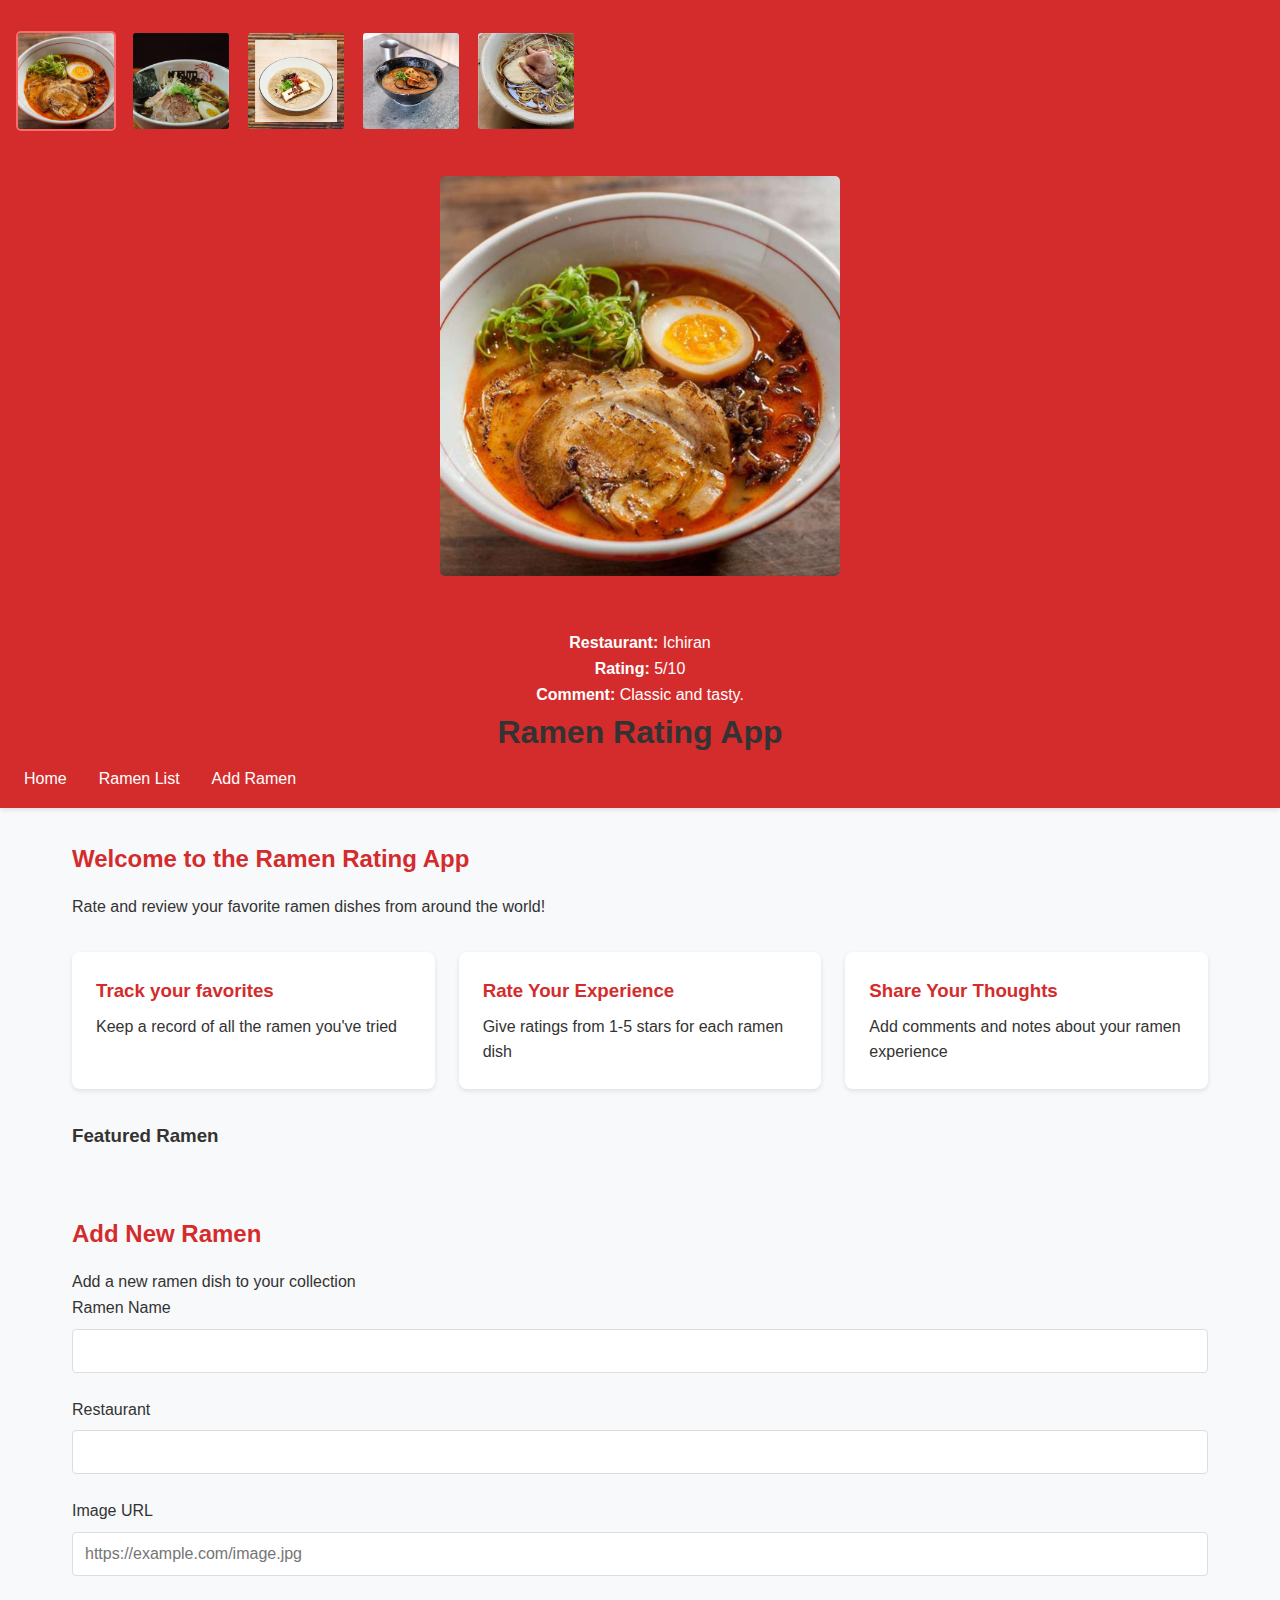
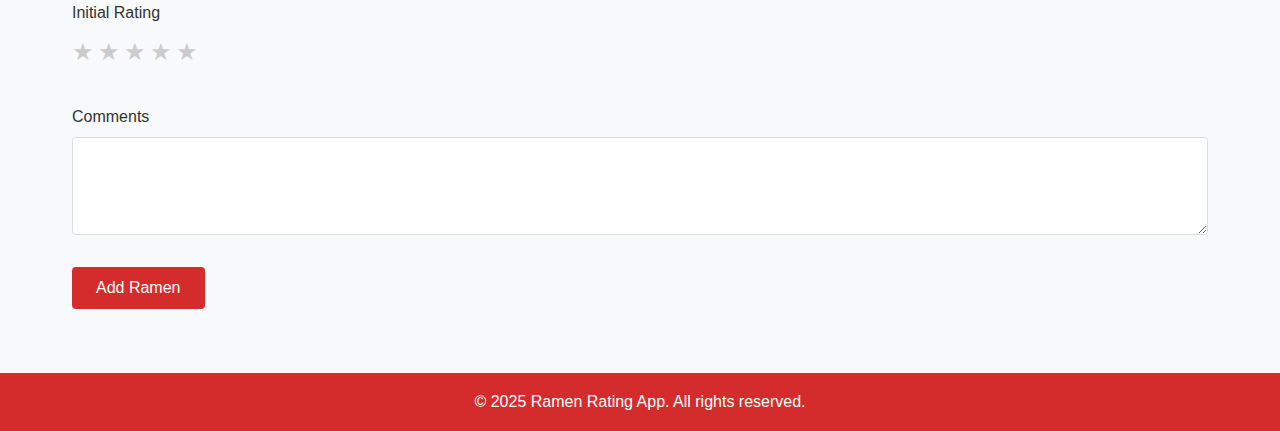
<file: index.html>
<!DOCTYPE html>
<html lang="en">
<head>
  <meta charset="UTF-8">
  <meta name="viewport" content="width=device-width, initial-scale=1.0">
  <title>Ramen Rating App</title>
  <link rel="stylesheet" href="style.css">
   <!-- <script src="index.js"></script> -->
</head>
<body>
  <header>
    <div id="ramen-menu" class="ramen-menu">
      <!-- Images will be dynamically inserted here by JavaScript -->
    </div>
    <div id="ramen-details"></div>
    <h1>Ramen Rating App</h1>
    <nav>
      <ul>
        <li><a href="#home">Home</a></li>
        <li><a href="#ramen-list">Ramen List</a></li>
        <li><a href="#add-ramen">Add Ramen</a></li>
      </ul>
    </nav>
  </header>
  <main>
    <section id="home" class="active">
      <h2>Welcome to the Ramen Rating App</h2>
      <p>Rate and review your favorite ramen dishes from around the world!</p>
      
      <div class="card-container">
        <div class="card">
         <h3> Track your favorites </h3>
          <p>Keep a record of all the ramen you've tried</p>
        </div>
        <div class="card">
          <h3>Rate Your Experience</h3>
          <p>Give ratings from 1-5 stars for each ramen dish</p>
        </div>
        <div class="card">
          <h3>Share Your Thoughts</h3>
          <p>Add comments and notes about your ramen experience</p>
        </div>
      </div>
      
      <div class="featured-ramen">
        <h3>Featured Ramen</h3>
        <div id="featured-ramen-container" class="ramen-container">
          <!-- Featured ramen will be loaded here by JavaScript -->
        </div>
      </div>
    </section>

    <section id="ramen-list">
      <h2>Ramen List</h2>
      <p>Browse and rate ramen dishes from your collection</p>
      
      <div class="filter-container">
        <label for="rating-filter">Filter by rating:</label>
        <select id="rating-filter">
          <option value="all">All Ratings</option>
          <option value="5">5 Stars</option>
          <option value="4">4 Stars</option>
          <option value="3">3 Stars</option>
          <option value="2">2 Stars</option>
          <option value="1">1 Star</option>
          <option value="0">Unrated</option>
        </select>
      </div>
      
      <div id="ramen-container" class="ramen-container">
        <!-- Ramen items will be loaded here by JavaScript -->
      </div>
    </section>
    
      <h2>Add New Ramen</h2>
      <p>Add a new ramen dish to your collection</p>
      
      <form id="ramen-form">
        <div class="form-group">
          <label for="ramen-name">Ramen Name</label>
          <input type="text" id="ramen-name" name="ramen-name" required>
        </div>
        <div class="form-group">
          <label for="restaurant">Restaurant</label>
          <input type="text" id="restaurant" name="restaurant" required>
        </div>
        <div class="form-group">
          <label for="ramen-image">Image URL</label>
          <input type="url" id="ramen-image" name="ramen-image" placeholder="https://example.com/image.jpg">
        </div>
        <div class="form-group">
          <label for="initial-rating">Initial Rating</label>
          <div class="star-rating">
            <input type="radio" id="star5" name="initial-rating" value="5">
            <label for="star5">★</label>
            <input type="radio" id="star4" name="initial-rating" value="4">
            <label for="star4">★</label>
            <input type="radio" id="star3" name="initial-rating" value="3">
            <label for="star3">★</label>
            <input type="radio" id="star2" name="initial-rating" value="2">
            <label for="star2">★</label>
            <input type="radio" id="star1" name="initial-rating" value="1">
            <label for="star1">★</label>
          </div>
        </div>
        <div class="form-group">
          <label for="comments">Comments</label>
          <textarea id="comments" name="comments" rows="4"></textarea>
        </div>
        <button type="submit">Add Ramen</button>
      </form>
    </section>

    <!-- Ramen Detail Modal -->
    <div id="ramen-modal" class="modal">
      <div class="modal-content">
        <span class="close-button">&times;</span>
        <div id="ramen-detail">
          <!-- Ramen details will be loaded here -->
        </div>
      </div>
    </div>
  </main>

  <footer>
    <p>&copy; 2025 Ramen Rating App. All rights reserved.</p>
  </footer>
<script src="./index.js"></script>
 
</body>
</html>
</file>
<file: style.css>
/* Base styles */
* {/* Base styles */
  * {
      margin: 0;
      padding: 0;
      box-sizing: border-box;
    }
    
    body {
      font-family: "Segoe UI", Tahoma, Geneva, Verdana, sans-serif;
      line-height: 1.6;
      color: #333;
      background-color: #f8f9fa;
    }
    
    header {
      background-color: #d42c2c;
      color: white;
      padding: 1rem;
      box-shadow: 0 2px 5px rgba(0, 0, 0, 0.1);
    }
    
    header h1 {
      margin-bottom: 0.5rem;
    }
    
    nav ul {
      display: flex;
      list-style: none;
    }
    
    nav ul li {
      margin-right: 1rem;
    }
    
    nav ul li a {
      color: white;
      text-decoration: none;
      padding: 0.5rem;
      border-radius: 4px;
      transition: background-color 0.3s;
    }
    
    nav ul li a:hover {
      background-color: rgba(255, 255, 255, 0.2);
    }
    
    main {
      max-width: 1200px;
      margin: 0 auto;
      padding: 2rem;
    }
    
    section {
      display: none;
      margin-bottom: 2rem;
    }
    
    section.active {
      display: block;
    }
    
    h2 {
      margin-bottom: 1rem;
      color: #d42c2c;
    }
    
    /* Card styles */
    .card-container {
      display: grid;
      grid-template-columns: repeat(auto-fill, minmax(300px, 1fr));
      gap: 1.5rem;
      margin: 2rem 0;
    }
    
    .card {
      background-color: white;
      border-radius: 8px;
      padding: 1.5rem;
      box-shadow: 0 2px 5px rgba(0, 0, 0, 0.1);
      transition: transform 0.3s, box-shadow 0.3s;
    }
    
    .card:hover {
      transform: translateY(-5px);
      box-shadow: 0 5px 15px rgba(0, 0, 0, 0.1);
    }
    
    .card h3 {
      margin-bottom: 0.5rem;
      color: #d42c2c;
    }
    
    /* Ramen container styles */
    .ramen-container {
      display: grid;
      grid-template-columns: repeat(auto-fill, minmax(250px, 1fr));
      gap: 1.5rem;
      margin: 2rem 0;
    }
    
    .ramen-item {
      background-color: white;
      border-radius: 8px;
      overflow: hidden;
      box-shadow: 0 2px 5px rgba(0, 0, 0, 0.1);
      transition: transform 0.3s, box-shadow 0.3s;
      cursor: pointer;
    }
    
    .ramen-item:hover {
      transform: translateY(-5px);
      box-shadow: 0 5px 15px rgba(0, 0, 0, 0.1);
    }
    
    .ramen-image {
      width: 100%;
      height: 200px;
      object-fit: cover;
    }
    
    .ramen-info {
      padding: 1rem;
    }
    
    .ramen-name {
      font-weight: bold;
      margin-bottom: 0.5rem;
      color: #d42c2c;
    }
    
    .ramen-restaurant {
      color: #666;
      font-size: 0.9rem;
      margin-bottom: 0.5rem;
    }
    
    .ramen-rating {
      color: #f8ce0b;
      font-size: 1.2rem;
    }
    
    /* Filter styles */
    .filter-container {
      margin: 1rem 0;
      display: flex;
      align-items: center;
    }
    
    .filter-container label {
      margin-right: 0.5rem;
    }
    
    select {
      padding: 0.5rem;
      border: 1px solid #ddd;
      border-radius: 4px;
    }
    
    /* Form styles */
    .form-group {
      margin-bottom: 1.5rem;
    }
    
    label {
      display: block;
      margin-bottom: 0.5rem;
      font-weight: 500;
    }
    
    input,
    textarea,
    select {
      width: 100%;
      padding: 0.75rem;
      border: 1px solid #ddd;
      border-radius: 4px;
      font-family: inherit;
      font-size: 1rem;
    }
    
    button {
      background-color: #d42c2c;
      color: white;
      border: none;
      padding: 0.75rem 1.5rem;
      border-radius: 4px;
      cursor: pointer;
      font-size: 1rem;
      transition: background-color 0.3s;
    }
    
    button:hover {
      background-color: #b52525;
    }
    
    /* Star Rating styles */
    .star-rating {
      display: flex;
      flex-direction: row-reverse;
      font-size: 1.5rem;
      justify-content: flex-end;
    }
    
    .star-rating input {
      display: none;
    }
    
    .star-rating label {
      cursor: pointer;
      color: #ccc;
      margin-right: 0.25rem;
    }
    
    .star-rating :checked ~ label {
      color: #f8ce0b;
    }
    
    .star-rating label:hover,
    .star-rating label:hover ~ label {
      color: #f8ce0b;
    }
    
    /* Modal styles */
    .modal {
      display: none;
      position: fixed;
      z-index: 1000;
      left: 0;
      top: 0;
      width: 100%;
      height: 100%;
      background-color: rgba(0, 0, 0, 0.7);
    }
    
    .modal-content {
      background-color: white;
      margin: 10% auto;
      padding: 2rem;
      border-radius: 8px;
      max-width: 600px;
      position: relative;
    }
    
    .close-button {
      position: absolute;
      top: 1rem;
      right: 1rem;
      font-size: 1.5rem;
      cursor: pointer;
    }
    
    #ramen-details {
      display: flex;
      flex-direction: column;
      align-items: center;
    }
    #ramen-details img {
      width: 400px;
      height: 400px;
      object-fit: cover;
      border-radius: 5px;
      cursor: pointer;
    }
    
    .detail-image {
      width: 100%;
      max-height: 300px;
      object-fit: cover;
      border-radius: 8px;
      margin-bottom: 1rem;
    }
    
    .detail-name {
      font-size: 1.5rem;
      font-weight: bold;
      color: #d42c2c;
      margin-bottom: 0.5rem;
    }
    
    .detail-restaurant {
      font-size: 1.1rem;
      color: #666;
      margin-bottom: 1rem;
    }
    
    .detail-rating {
      margin-bottom: 1rem;
    }
    
    .detail-comments {
      width: 100%;
      background-color: #f8f9fa;
      padding: 1rem;
      border-radius: 4px;
      margin-bottom: 1rem;
    }
    
    .update-rating {
      margin-top: 1rem;
      width: 100%;
    }
    
    footer {
      background-color: #d42c2c;
      color: white;
      text-align: center;
      padding: 1rem;
      margin-top: 2rem;
    }
    
    /* Responsive styles */
    @media (max-width: 768px) {
      .ramen-container {
        grid-template-columns: 1fr;
      }
    
      nav ul {
        flex-direction: column;
      }
    
      nav ul li {
        margin-right: 0;
        margin-bottom: 0.5rem;
      }
    
      .modal-content {
        margin: 20% auto;
        width: 90%;
      }
    }
  
    .ramen-app {
      max-width: 800px;
      margin: 0 auto;
      padding: 20px;
      font-family: Arial, sans-serif;
    }
    
    h1 {
      text-align: center;
      color: #333;
      margin-bottom: 30px;
    }
    
    .ramen-menu {
      display: flex;
      gap: 15px;
      overflow-x: auto;
      padding: 15px 0;
      margin-bottom: 30px;
    }
    
    .ramen-menu img {
      width: 100px;
      height: 100px;
      object-fit: cover;
      border-radius: 5px;
      cursor: pointer;
      border: 2px solid transparent;
      transition: all 0.3s ease;
    }
    
    .ramen-menu img:hover {
      transform: scale(1.05);
      border-color: #ff6b6b;
    }
    
    
    
    .ramen-detail img {
      width: 100px;
      height: 100px;
      object-fit: cover;
      border-radius: 5px;
      cursor: pointer;
      border: 2px solid transparent;
      transition: all 0.3s ease;
    }
    
    .ramen-detail h2 {
      color: #333;
      margin-bottom: 10px;
    }
    
    .ramen-detail p {
      margin: 8px 0;
      color: #555;
    }
    
    .new-ramen {
      text-align: center;
    }
    
    #new-ramen-btn {
      background-color: #ff6b6b;
      color: white;
      border: none;
      padding: 12px 25px;
      border-radius: 5px;
      font-size: 16px;
      cursor: pointer;
      transition: background-color 0.3s;
    }
    
    #new-ramen-btn:hover {
      background-color: #ff5252;
    }
  margin: 0;
  padding: 0;
  box-sizing: border-box;
}

body {
  font-family: "Segoe UI", Tahoma, Geneva, Verdana, sans-serif;
  line-height: 1.6;
  color: #333;
  background-color: #f8f9fa;
}

header {
  background-color: #d42c2c;
  color: white;
  padding: 1rem;
  box-shadow: 0 2px 5px rgba(0, 0, 0, 0.1);
}

header h1 {
  margin-bottom: 0.5rem;
}

nav ul {
  display: flex;
  list-style: none;
}

nav ul li {
  margin-right: 1rem;
}

nav ul li a {
  color: white;
  text-decoration: none;
  padding: 0.5rem;
  border-radius: 4px;
  transition: background-color 0.3s;
}

nav ul li a:hover {
  background-color: rgba(255, 255, 255, 0.2);
}

main {
  max-width: 1200px;
  margin: 0 auto;
  padding: 2rem;
}

section {
  display: none;
  margin-bottom: 2rem;
}

section.active {
  display: block;
}

h2 {
  margin-bottom: 1rem;
  color: #d42c2c;
}

/* Card styles */
.card-container {
  display: grid;
  grid-template-columns: repeat(auto-fill, minmax(300px, 1fr));
  gap: 1.5rem;
  margin: 2rem 0;
}

.card {
  background-color: white;
  border-radius: 8px;
  padding: 1.5rem;
  box-shadow: 0 2px 5px rgba(0, 0, 0, 0.1);
  transition: transform 0.3s, box-shadow 0.3s;
}

.card:hover {
  transform: translateY(-5px);
  box-shadow: 0 5px 15px rgba(0, 0, 0, 0.1);
}

.card h3 {
  margin-bottom: 0.5rem;
  color: #d42c2c;
}

/* Ramen container styles */
.ramen-container {
  display: grid;
  grid-template-columns: repeat(auto-fill, minmax(250px, 1fr));
  gap: 1.5rem;
  margin: 2rem 0;
}

.ramen-item {
  background-color: white;
  border-radius: 8px;
  overflow: hidden;
  box-shadow: 0 2px 5px rgba(0, 0, 0, 0.1);
  transition: transform 0.3s, box-shadow 0.3s;
  cursor: pointer;
}

.ramen-item:hover {
  transform: translateY(-5px);
  box-shadow: 0 5px 15px rgba(0, 0, 0, 0.1);
}

.ramen-image {
  width: 100%;
  height: 200px;
  object-fit: cover;
}

.ramen-info {
  padding: 1rem;
}

.ramen-name {
  font-weight: bold;
  margin-bottom: 0.5rem;
  color: #d42c2c;
}

.ramen-restaurant {
  color: #666;
  font-size: 0.9rem;
  margin-bottom: 0.5rem;
}

.ramen-rating {
  color: #f8ce0b;
  font-size: 1.2rem;
}

/* Filter styles */
.filter-container {
  margin: 1rem 0;
  display: flex;
  align-items: center;
}

.filter-container label {
  margin-right: 0.5rem;
}

select {
  padding: 0.5rem;
  border: 1px solid #ddd;
  border-radius: 4px;
}

/* Form styles */
.form-group {
  margin-bottom: 1.5rem;
}

label {
  display: block;
  margin-bottom: 0.5rem;
  font-weight: 500;
}

input,
textarea,
select {
  width: 100%;
  padding: 0.75rem;
  border: 1px solid #ddd;
  border-radius: 4px;
  font-family: inherit;
  font-size: 1rem;
}

button {
  background-color: #d42c2c;
  color: white;
  border: none;
  padding: 0.75rem 1.5rem;
  border-radius: 4px;
  cursor: pointer;
  font-size: 1rem;
  transition: background-color 0.3s;
}

button:hover {
  background-color: #b52525;
}

/* Star Rating styles */
.star-rating {
  display: flex;
  flex-direction: row-reverse;
  font-size: 1.5rem;
  justify-content: flex-end;
}

.star-rating input {
  display: none;
}

.star-rating label {
  cursor: pointer;
  color: #ccc;
  margin-right: 0.25rem;
}

.star-rating :checked ~ label {
  color: #f8ce0b;
}

.star-rating label:hover,
.star-rating label:hover ~ label {
  color: #f8ce0b;
}

/* Modal styles */
.modal {
  display: none;
  position: fixed;
  z-index: 1000;
  left: 0;
  top: 0;
  width: 100%;
  height: 100%;
  background-color: rgba(0, 0, 0, 0.7);
}

.modal-content {
  background-color: white;
  margin: 10% auto;
  padding: 2rem;
  border-radius: 8px;
  max-width: 600px;
  position: relative;
}

.close-button {
  position: absolute;
  top: 1rem;
  right: 1rem;
  font-size: 1.5rem;
  cursor: pointer;
}

#ramen-details {
  display: flex;
  flex-direction: column;
  align-items: center;
}
#ramen-details img {
  width: 400px;
  height: 400px;
  object-fit: cover;
  border-radius: 5px;
  cursor: pointer;
}

.detail-image {
  width: 100%;
  max-height: 300px;
  object-fit: cover;
  border-radius: 8px;
  margin-bottom: 1rem;
}

.detail-name {
  font-size: 1.5rem;
  font-weight: bold;
  color: #d42c2c;
  margin-bottom: 0.5rem;
}

.detail-restaurant {
  font-size: 1.1rem;
  color: #666;
  margin-bottom: 1rem;
}

.detail-rating {
  margin-bottom: 1rem;
}

.detail-comments {
  width: 100%;
  background-color: #f8f9fa;
  padding: 1rem;
  border-radius: 4px;
  margin-bottom: 1rem;
}

.update-rating {
  margin-top: 1rem;
  width: 100%;
}

footer {
  background-color: #d42c2c;
  color: white;
  text-align: center;
  padding: 1rem;
  margin-top: 2rem;
}

/* Responsive styles */
@media (max-width: 768px) {
  .ramen-container {
    grid-template-columns: 1fr;
  }

  nav ul {
    flex-direction: column;
  }

  nav ul li {
    margin-right: 0;
    margin-bottom: 0.5rem;
  }

  .modal-content {
    margin: 20% auto;
    width: 90%;
  }
}

.ramen-app {
  max-width: 800px;
  margin: 0 auto;
  padding: 20px;
  font-family: Arial, sans-serif;
}

h1 {
  text-align: center;
  color: #333;
  margin-bottom: 30px;
}

.ramen-menu {
  display: flex;
  gap: 15px;
  overflow-x: auto;
  padding: 15px 0;
  margin-bottom: 30px;
}

.ramen-menu img {
  width: 100px;
  height: 100px;
  object-fit: cover;
  border-radius: 5px;
  cursor: pointer;
  border: 2px solid transparent;
  transition: all 0.3s ease;
}

.ramen-menu img:hover {
  transform: scale(1.05);
  border-color: #ff6b6b;
}



.ramen-detail img {
  width: 100px;
  height: 100px;
  object-fit: cover;
  border-radius: 5px;
  cursor: pointer;
  border: 2px solid transparent;
  transition: all 0.3s ease;
}

.ramen-detail h2 {
  color: #333;
  margin-bottom: 10px;
}

.ramen-detail p {
  margin: 8px 0;
  color: #555;
}

.new-ramen {
  text-align: center;
}

#new-ramen-btn {
  background-color: #ff6b6b;
  color: white;
  border: none;
  padding: 12px 25px;
  border-radius: 5px;
  font-size: 16px;
  cursor: pointer;
  transition: background-color 0.3s;
}

#new-ramen-btn:hover {
  background-color: #ff5252;
}
</file>
